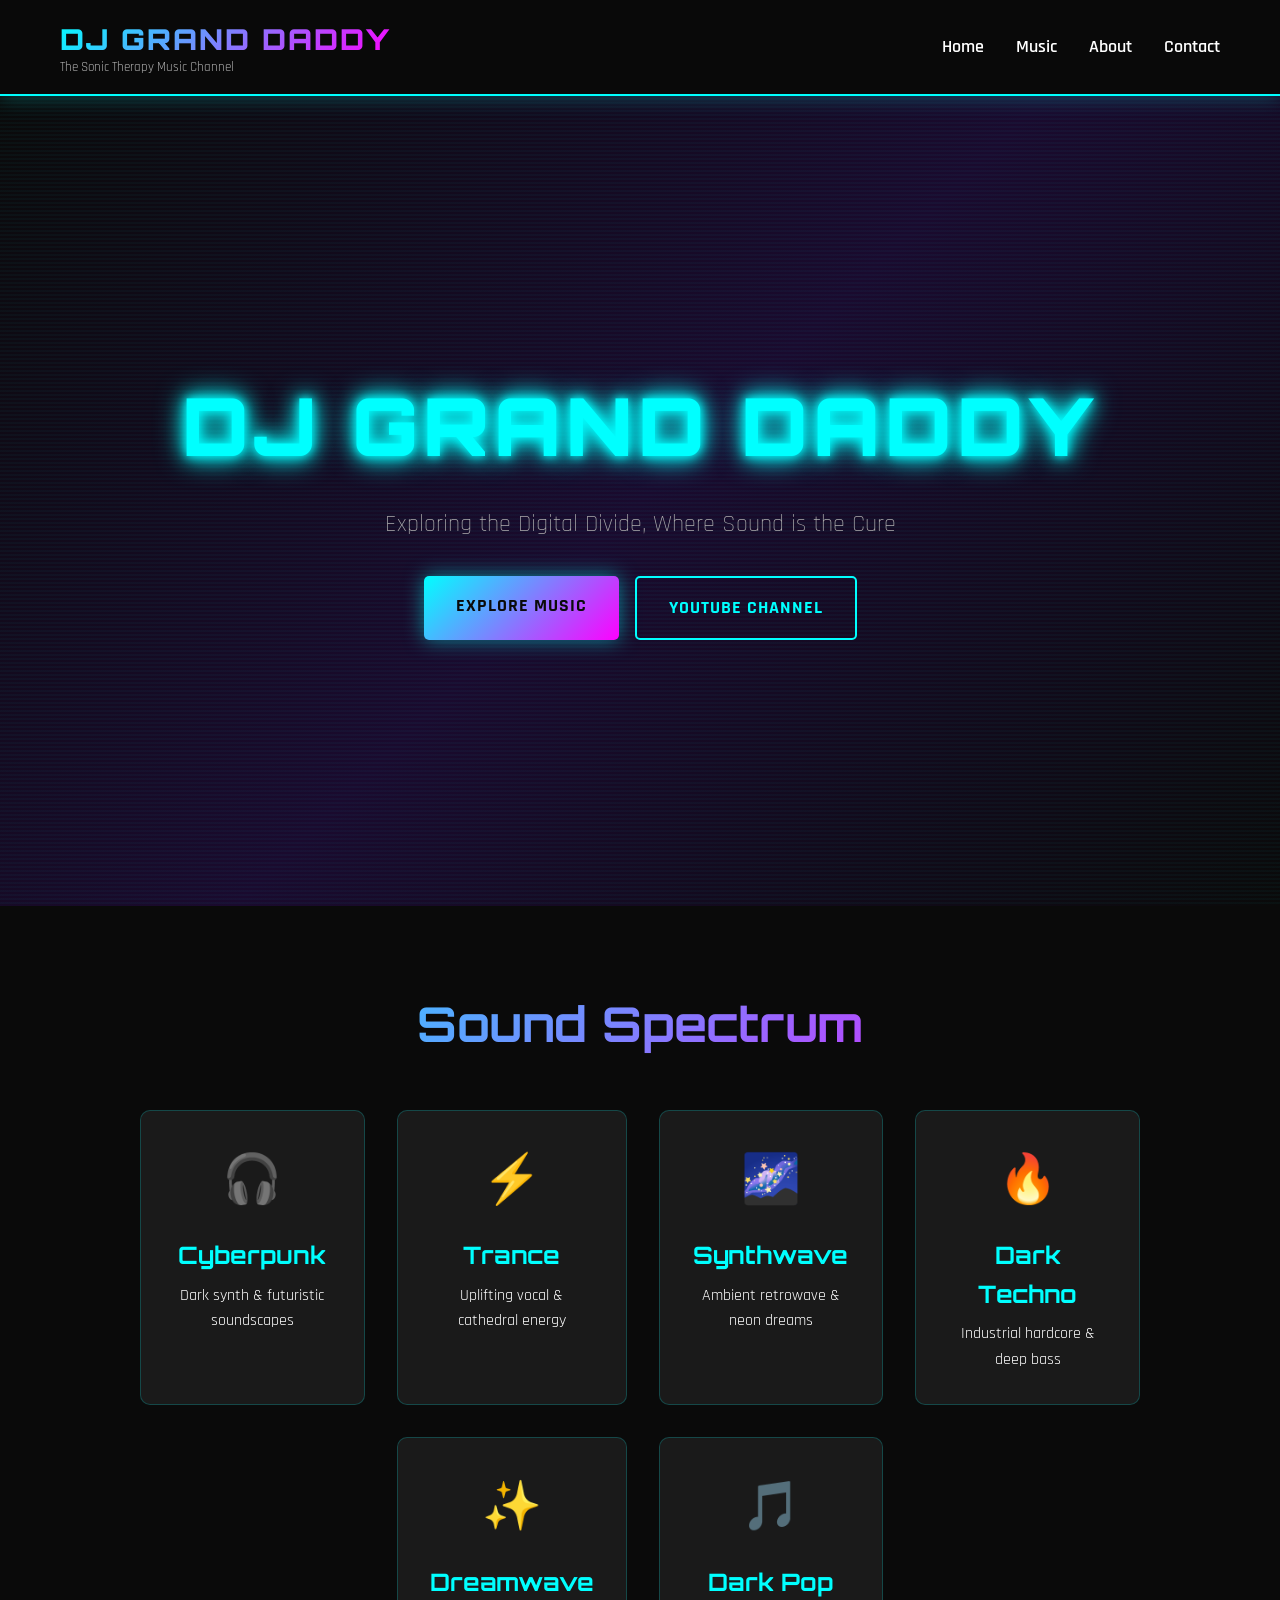
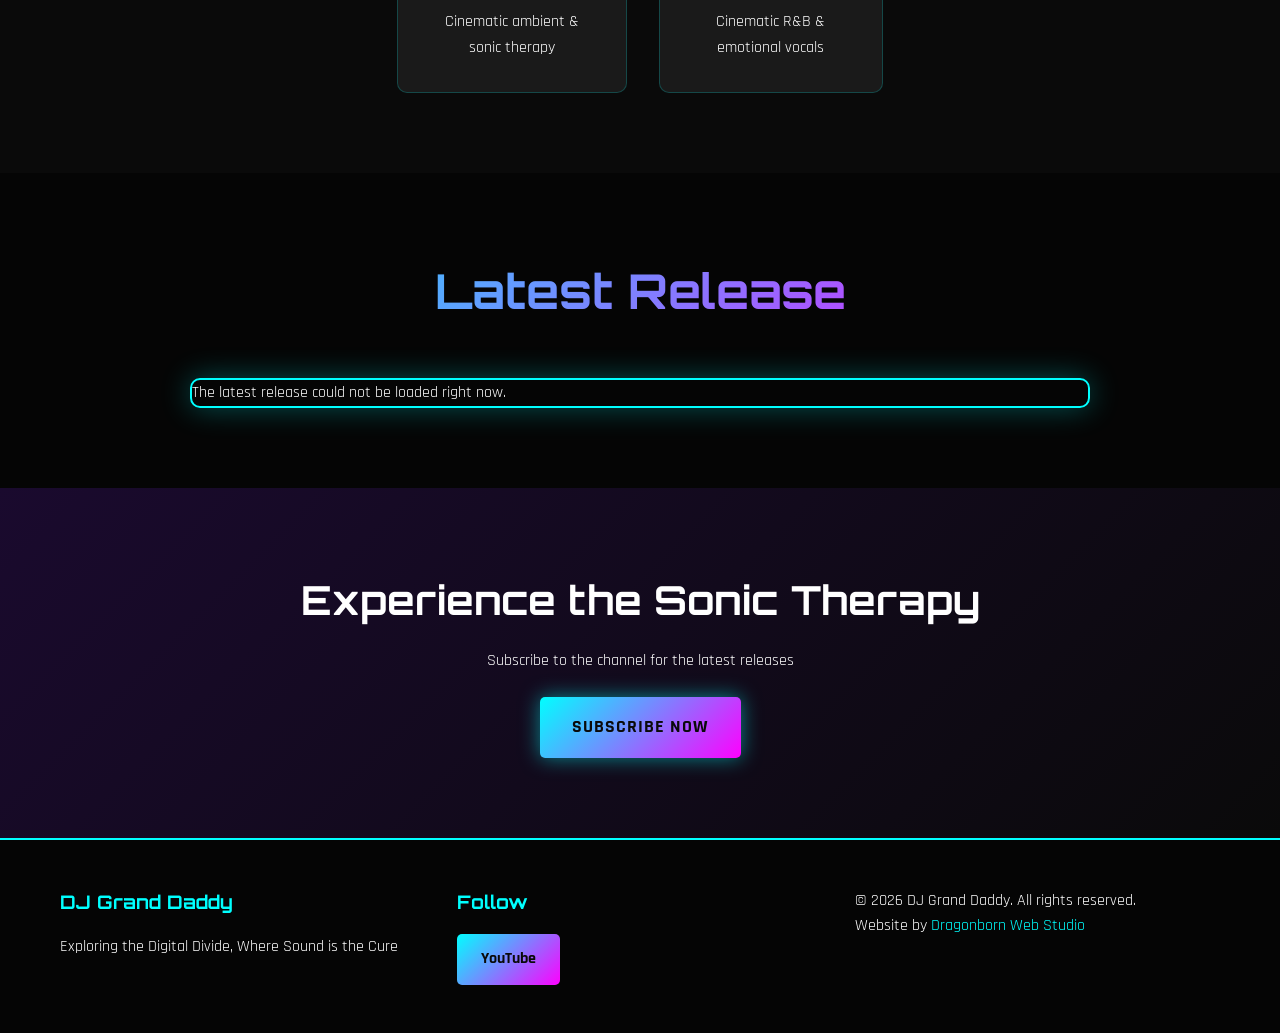
<file: index.html>
<!doctype html>
<html lang="en">
  <head>
    <meta charset="UTF-8" />
    <meta name="viewport" content="width=device-width, initial-scale=1.0" />

    <title>
      DJ Grand Daddy | Electronic Music, Trance, Synthwave & Dark Techno
    </title>

    <meta
      name="description"
      content="Official website of DJ Grand Daddy, electronic music producer behind The Sonic Therapy Music Channel. Explore trance, synthwave, dark techno, cyberpunk, dreamwave and cinematic electronic music."
    />

    <meta name="robots" content="index, follow" />

    <link rel="canonical" href="https://djgranddaddy.com/" />

    <!-- Open Graph -->
    <meta property="og:type" content="website" />

    <meta
      property="og:title"
      content="DJ Grand Daddy | The Sonic Therapy Music Channel"
    />

    <meta
      property="og:description"
      content="Explore electronic music from DJ Grand Daddy, including trance, synthwave, cyberpunk, dark techno, dreamwave and cinematic electronic music."
    />

    <meta property="og:url" content="https://djgranddaddy.com/" />

    <meta
      property="og:image"
      content="https://djgranddaddy.com/static/images/dj_granddaddy.jpg"
    />

    <meta property="og:site_name" content="DJ Grand Daddy" />

    <!-- Social sharing -->
    <meta name="twitter:card" content="summary_large_image" />

    <meta
      name="twitter:title"
      content="DJ Grand Daddy | The Sonic Therapy Music Channel"
    />

    <meta
      name="twitter:description"
      content="Electronic music, trance, synthwave, dark techno, cyberpunk and cinematic soundscapes."
    />

    <meta
      name="twitter:image"
      content="https://djgranddaddy.com/static/images/dj_granddaddy.jpg"
    />

    <!-- Main stylesheet -->
    <link rel="stylesheet" href="static/css/style.css" />

    <!-- Google Fonts -->
    <link rel="preconnect" href="https://fonts.googleapis.com" />
    <link rel="preconnect" href="https://fonts.gstatic.com" crossorigin />

    <link
      href="https://fonts.googleapis.com/css2?family=Orbitron:wght@400;700;900&family=Rajdhani:wght@300;400;600;700&display=swap"
      rel="stylesheet"
      media="print"
      onload="this.media = 'all'"
    />

    <noscript>
      <link
        href="https://fonts.googleapis.com/css2?family=Orbitron:wght@400;700;900&family=Rajdhani:wght@300;400;600;700&display=swap"
        rel="stylesheet"
      />
    </noscript>

    <!-- JavaScript -->
    <script src="static/js/videos.js" defer></script>
    <script src="static/js/script.js" defer></script>

    <!-- Structured data -->
    <script type="application/ld+json">
      {
        "@context": "https://schema.org",
        "@type": "Person",
        "name": "DJ Grand Daddy",
        "url": "https://djgranddaddy.com/",
        "image": "https://djgranddaddy.com/static/images/dj_granddaddy.jpg",
        "jobTitle": "Electronic Music Producer and DJ",
        "description": "DJ Grand Daddy is an electronic music producer and creator of The Sonic Therapy Music Channel, exploring trance, synthwave, cyberpunk, dark techno, dreamwave and cinematic electronic music.",
        "sameAs": ["https://www.youtube.com/@DJGrandDaddy-777"]
      }
    </script>
  </head>

  <body>
    <nav class="navbar">
      <div class="container">
        <div class="logo">
          <h1>DJ GRAND DADDY</h1>
          <p class="tagline">The Sonic Therapy Music Channel</p>
        </div>

        <ul class="nav-links">
          <li><a href="/">Home</a></li>
          <li><a href="music.html">Music</a></li>
          <li><a href="about.html">About</a></li>
          <li><a href="contact.html">Contact</a></li>
        </ul>
      </div>
    </nav>

    <main>
      <section class="hero">
        <div class="hero-content">
          <h1 class="glitch" data-text="DJ GRAND DADDY">DJ GRAND DADDY</h1>

          <p class="hero-tagline">
            Exploring the Digital Divide, Where Sound is the Cure
          </p>

          <div class="hero-buttons">
            <a href="music.html" class="btn btn-primary">Explore Music</a>

            <a
              href="https://www.youtube.com/@DJGrandDaddy-777"
              target="_blank"
              rel="noopener noreferrer"
              class="btn btn-secondary"
            >
              YouTube Channel
            </a>
          </div>
        </div>

        <div class="hero-overlay"></div>
      </section>

      <section class="genres">
        <div class="container">
          <h2 class="section-title">Sound Spectrum</h2>

          <div class="genre-grid">
            <div class="genre-card">
              <div class="genre-icon">🎧</div>
              <h3>Cyberpunk</h3>
              <p>Dark synth & futuristic soundscapes</p>
            </div>

            <div class="genre-card">
              <div class="genre-icon">⚡</div>
              <h3>Trance</h3>
              <p>Uplifting vocal & cathedral energy</p>
            </div>

            <div class="genre-card">
              <div class="genre-icon">🌌</div>
              <h3>Synthwave</h3>
              <p>Ambient retrowave & neon dreams</p>
            </div>

            <div class="genre-card">
              <div class="genre-icon">🔥</div>
              <h3>Dark Techno</h3>
              <p>Industrial hardcore & deep bass</p>
            </div>

            <div class="genre-card">
              <div class="genre-icon">✨</div>
              <h3>Dreamwave</h3>
              <p>Cinematic ambient & sonic therapy</p>
            </div>

            <div class="genre-card">
              <div class="genre-icon">🎵</div>
              <h3>Dark Pop</h3>
              <p>Cinematic R&B & emotional vocals</p>
            </div>
          </div>
        </div>
      </section>

      <section class="featured">
        <div class="container">
          <h2 class="section-title">Latest Release</h2>

          <div class="featured-video" data-latest-video></div>
        </div>
      </section>

      <section class="cta">
        <div class="container">
          <h2>Experience the Sonic Therapy</h2>

          <p>Subscribe to the channel for the latest releases</p>

          <a
            href="https://youtube.com/@DJGrandDaddy-777?sub_confirmation=1"
            target="_blank"
            rel="noopener noreferrer"
            class="btn btn-primary"
          >
            Subscribe Now
          </a>
        </div>
      </section>
    </main>

    <footer>
      <div class="container">
        <div class="footer-content">
          <div class="footer-section">
            <h3>DJ Grand Daddy</h3>

            <p>Exploring the Digital Divide, Where Sound is the Cure</p>
          </div>

          <div class="footer-section">
            <h3>Follow</h3>

            <div class="social-links">
              <a
                href="https://www.youtube.com/@DJGrandDaddy-777"
                target="_blank"
                rel="noopener noreferrer"
                class="social-btn"
              >
                YouTube
              </a>
            </div>
          </div>

          <div class="footer-section">
            <p>&copy; 2026 DJ Grand Daddy. All rights reserved.</p>

            <p class="site-credit">
              Website by
              <a
                href="https://webstudio.dragonborndelights.com/"
                target="_blank"
                rel="noopener noreferrer"
              >
                Dragonborn Web Studio
              </a>
            </p>
          </div>
        </div>
      </div>
    </footer>

    <!-- Cloudflare Web Analytics -->
    <script
      type="module"
      src="https://static.cloudflareinsights.com/beacon.min.js"
      data-cf-beacon='{"token": "3ddb1b828b954015b372e794941f0139"}'
    ></script>
    <!-- End Cloudflare Web Analytics -->
  </body>
</html>
</file>
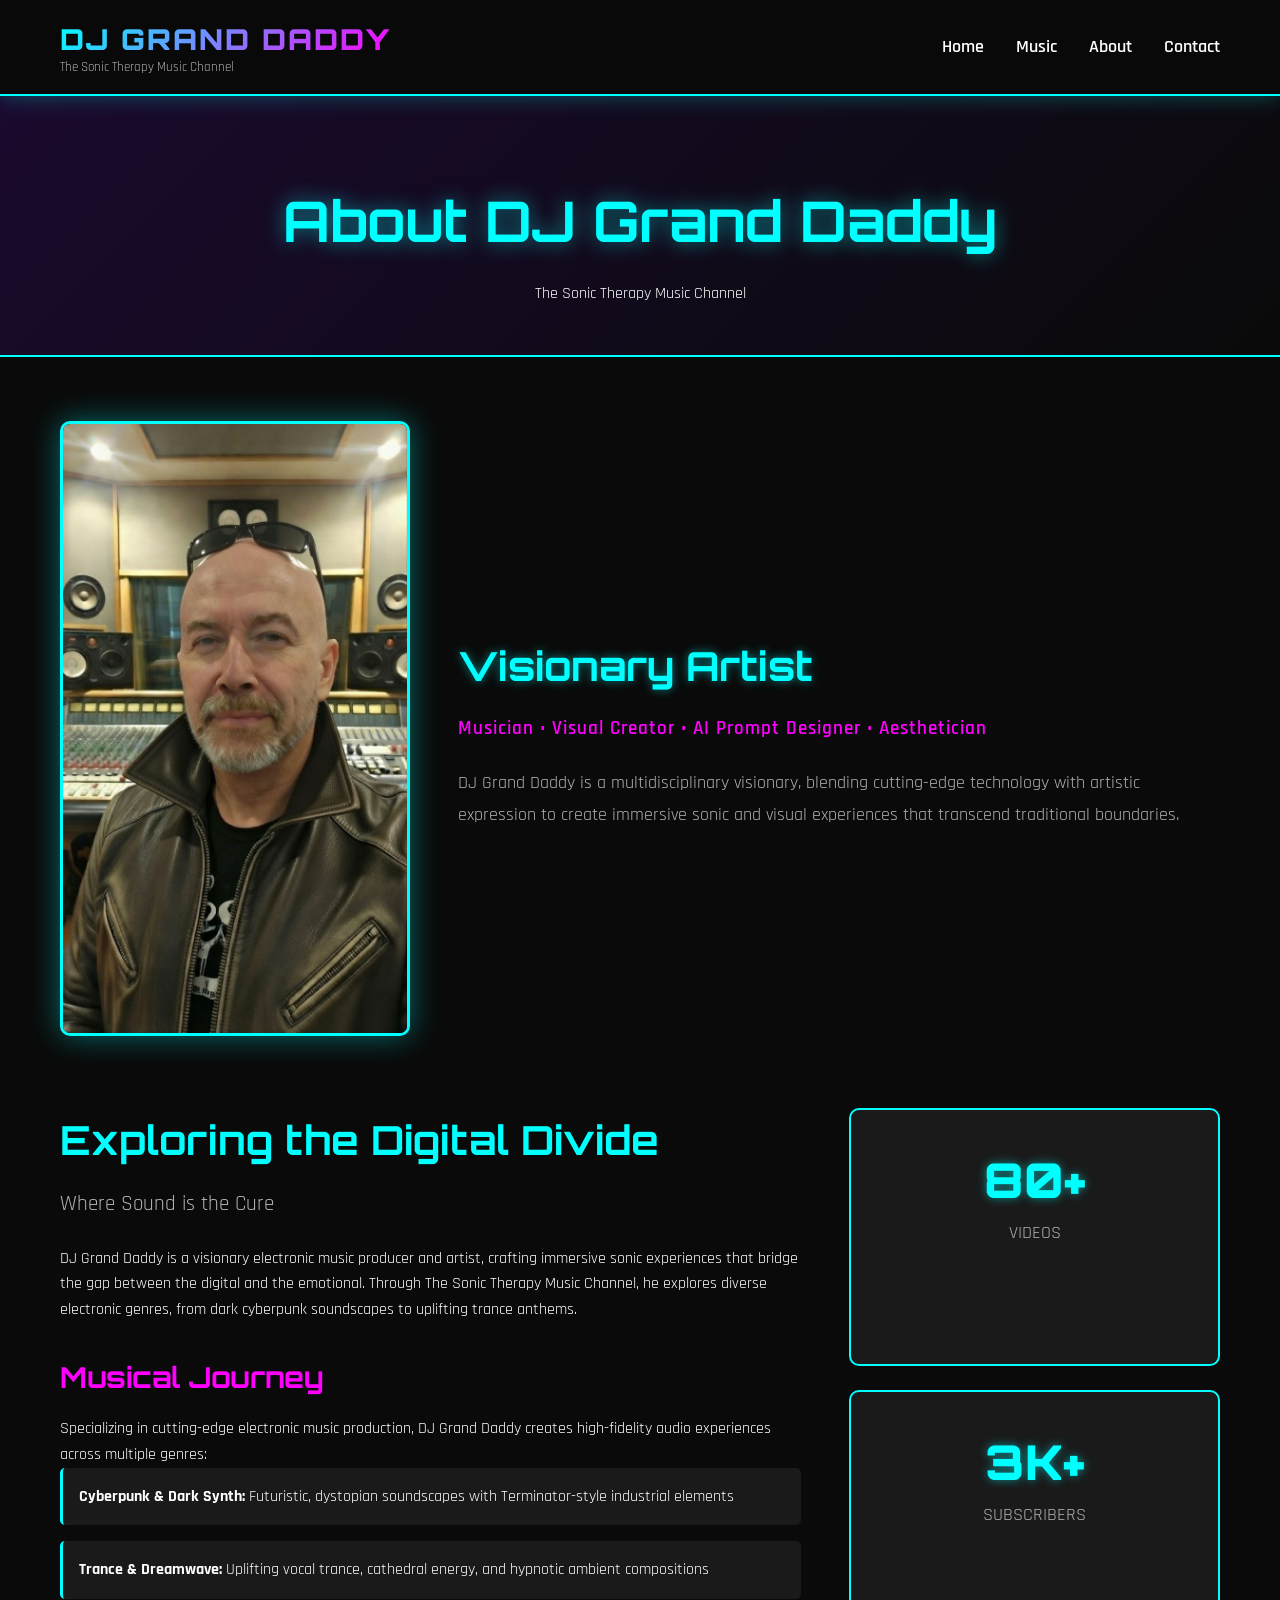
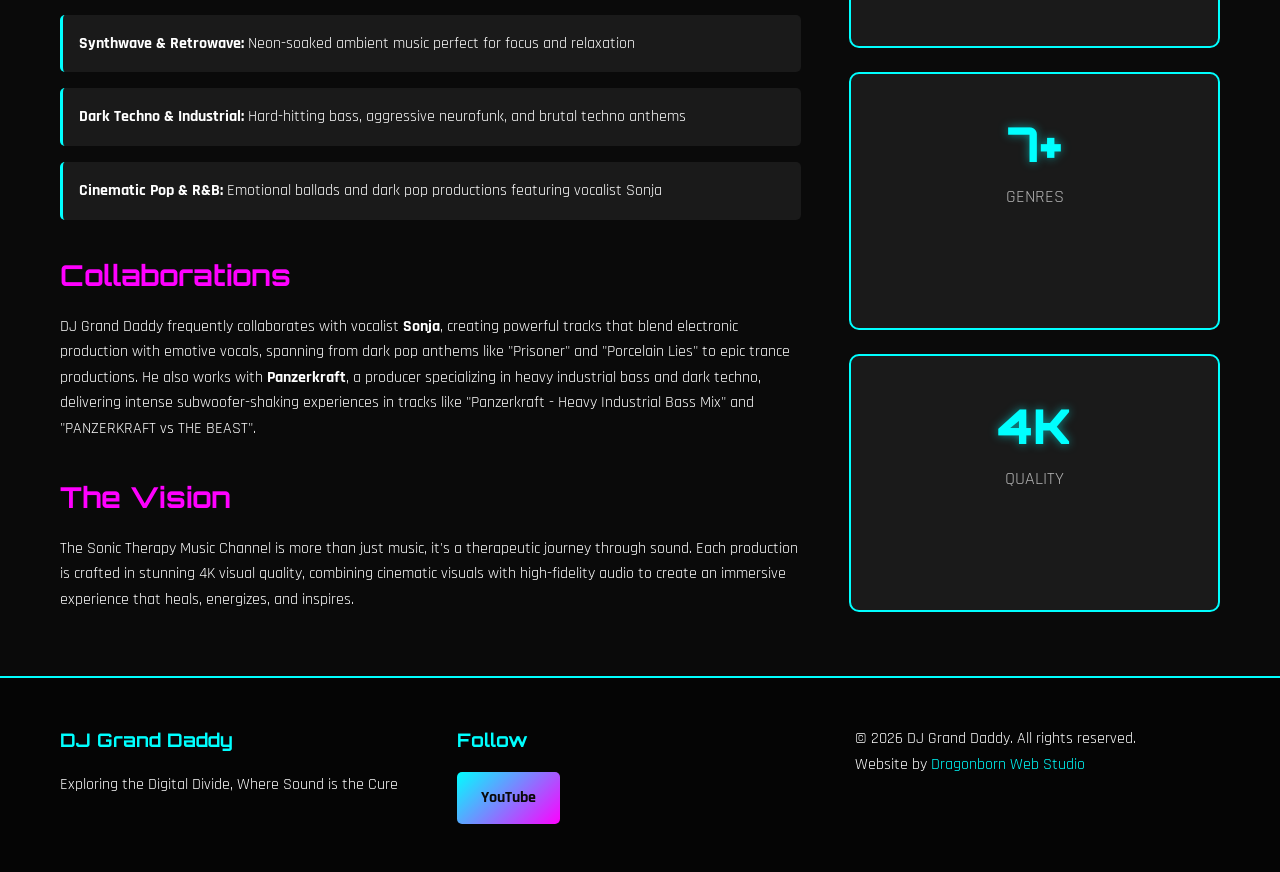
<file: about.html>
<!doctype html>
<html lang="en">
  <head>
    <meta charset="UTF-8" />
    <meta name="viewport" content="width=device-width, initial-scale=1.0" />

    <title>About DJ Grand Daddy | Electronic Music Producer</title>

    <meta
      name="description"
      content="Learn about DJ Grand Daddy, electronic music producer and creator of The Sonic Therapy Music Channel, blending technology, sound and cinematic visuals."
    />

    <meta name="robots" content="index, follow" />

    <link rel="canonical" href="https://djgranddaddy.com/about.html" />

    <!-- Open Graph -->
    <meta property="og:type" content="profile" />

    <meta
      property="og:title"
      content="About DJ Grand Daddy | Electronic Music Producer"
    />

    <meta
      property="og:description"
      content="Discover the story, music, collaborations and creative vision behind DJ Grand Daddy and The Sonic Therapy Music Channel."
    />

    <meta property="og:url" content="https://djgranddaddy.com/about.html" />

    <meta
      property="og:image"
      content="https://djgranddaddy.com/static/images/dj_granddaddy.jpg"
    />

    <meta property="og:site_name" content="DJ Grand Daddy" />

    <!-- Social sharing -->
    <meta name="twitter:card" content="summary_large_image" />

    <meta
      name="twitter:title"
      content="About DJ Grand Daddy | Electronic Music Producer"
    />

    <meta
      name="twitter:description"
      content="The creative vision behind DJ Grand Daddy, The Sonic Therapy Music Channel and a growing catalogue of electronic music."
    />

    <meta
      name="twitter:image"
      content="https://djgranddaddy.com/static/images/dj_granddaddy.jpg"
    />

    <!-- Main stylesheet -->
    <link rel="stylesheet" href="static/css/style.css" />

    <!-- Google Fonts -->
    <link rel="preconnect" href="https://fonts.googleapis.com" />
    <link rel="preconnect" href="https://fonts.gstatic.com" crossorigin />

    <link
      href="https://fonts.googleapis.com/css2?family=Orbitron:wght@400;700;900&family=Rajdhani:wght@300;400;600;700&display=swap"
      rel="stylesheet"
      media="print"
      onload="this.media = 'all'"
    />

    <noscript>
      <link
        href="https://fonts.googleapis.com/css2?family=Orbitron:wght@400;700;900&family=Rajdhani:wght@300;400;600;700&display=swap"
        rel="stylesheet"
      />
    </noscript>

    <!-- JavaScript -->
    <script src="static/js/script.js" defer></script>

    <!-- Structured data -->
    <script type="application/ld+json">
      {
        "@context": "https://schema.org",
        "@type": "ProfilePage",
        "name": "About DJ Grand Daddy",
        "url": "https://djgranddaddy.com/about.html",
        "mainEntity": {
          "@type": "Person",
          "name": "DJ Grand Daddy",
          "url": "https://djgranddaddy.com/",
          "image": "https://djgranddaddy.com/static/images/dj_granddaddy.jpg",
          "jobTitle": "Electronic Music Producer and DJ",
          "description": "DJ Grand Daddy is an electronic music producer and multidisciplinary creator behind The Sonic Therapy Music Channel.",
          "sameAs": ["https://www.youtube.com/@DJGrandDaddy-777"]
        }
      }
    </script>
  </head>

  <body>
    <nav class="navbar">
      <div class="container">
        <div class="logo">
          <h1>DJ GRAND DADDY</h1>
          <p class="tagline">The Sonic Therapy Music Channel</p>
        </div>

        <ul class="nav-links">
          <li><a href="/">Home</a></li>
          <li><a href="music.html">Music</a></li>
          <li><a href="about.html">About</a></li>
          <li><a href="contact.html">Contact</a></li>
        </ul>
      </div>
    </nav>

    <main>
      <section class="page-header">
        <div class="container">
          <h1>About DJ Grand Daddy</h1>
          <p>The Sonic Therapy Music Channel</p>
        </div>
      </section>

      <section class="about-content">
        <div class="container">
          <div class="artist-profile">
            <div class="profile-image">
              <img src="static/images/dj_granddaddy.jpg" alt="DJ Grand Daddy" />
            </div>

            <div class="profile-description">
              <h2>Visionary Artist</h2>

              <p class="roles">
                Musician • Visual Creator • AI Prompt Designer • Aesthetician
              </p>

              <p class="bio-intro">
                DJ Grand Daddy is a multidisciplinary visionary, blending
                cutting-edge technology with artistic expression to create
                immersive sonic and visual experiences that transcend
                traditional boundaries.
              </p>
            </div>
          </div>

          <div class="about-grid">
            <div class="about-text">
              <h2>Exploring the Digital Divide</h2>

              <p class="lead">Where Sound is the Cure</p>

              <p>
                DJ Grand Daddy is a visionary electronic music producer and
                artist, crafting immersive sonic experiences that bridge the gap
                between the digital and the emotional. Through The Sonic Therapy
                Music Channel, he explores diverse electronic genres, from dark
                cyberpunk soundscapes to uplifting trance anthems.
              </p>

              <h3>Musical Journey</h3>

              <p>
                Specializing in cutting-edge electronic music production, DJ
                Grand Daddy creates high-fidelity audio experiences across
                multiple genres:
              </p>

              <ul class="genre-list">
                <li>
                  <strong>Cyberpunk & Dark Synth:</strong>
                  Futuristic, dystopian soundscapes with Terminator-style
                  industrial elements
                </li>

                <li>
                  <strong>Trance & Dreamwave:</strong>
                  Uplifting vocal trance, cathedral energy, and hypnotic ambient
                  compositions
                </li>

                <li>
                  <strong>Synthwave & Retrowave:</strong>
                  Neon-soaked ambient music perfect for focus and relaxation
                </li>

                <li>
                  <strong>Dark Techno & Industrial:</strong>
                  Hard-hitting bass, aggressive neurofunk, and brutal techno
                  anthems
                </li>

                <li>
                  <strong>Cinematic Pop & R&B:</strong>
                  Emotional ballads and dark pop productions featuring vocalist
                  Sonja
                </li>
              </ul>

              <h3>Collaborations</h3>

              <p>
                DJ Grand Daddy frequently collaborates with vocalist
                <strong>Sonja</strong>, creating powerful tracks that blend
                electronic production with emotive vocals, spanning from dark
                pop anthems like "Prisoner" and "Porcelain Lies" to epic trance
                productions. He also works with <strong>Panzerkraft</strong>, a
                producer specializing in heavy industrial bass and dark techno,
                delivering intense subwoofer-shaking experiences in tracks like
                "Panzerkraft - Heavy Industrial Bass Mix" and "PANZERKRAFT vs
                THE BEAST".
              </p>

              <h3>The Vision</h3>

              <p>
                The Sonic Therapy Music Channel is more than just music, it's a
                therapeutic journey through sound. Each production is crafted in
                stunning 4K visual quality, combining cinematic visuals with
                high-fidelity audio to create an immersive experience that
                heals, energizes, and inspires.
              </p>
            </div>

            <div class="about-stats">
              <div class="stat-card">
                <div class="stat-number" id="youtube-video-count">...</div>
                <div class="stat-label">Videos</div>
              </div>

              <div class="stat-card">
                <div class="stat-number" id="youtube-subscriber-count">...</div>
                <div class="stat-label">Subscribers</div>
              </div>

              <div class="stat-card">
                <div class="stat-number">7+</div>
                <div class="stat-label">Genres</div>
              </div>

              <div class="stat-card">
                <div class="stat-number">4K</div>
                <div class="stat-label">Quality</div>
              </div>
            </div>
          </div>
        </div>
      </section>
    </main>

    <footer>
      <div class="container">
        <div class="footer-content">
          <div class="footer-section">
            <h3>DJ Grand Daddy</h3>

            <p>Exploring the Digital Divide, Where Sound is the Cure</p>
          </div>

          <div class="footer-section">
            <h3>Follow</h3>

            <div class="social-links">
              <a
                href="https://www.youtube.com/@DJGrandDaddy-777"
                target="_blank"
                rel="noopener noreferrer"
                class="social-btn"
              >
                YouTube
              </a>
            </div>
          </div>

          <div class="footer-section">
            <p>&copy; 2026 DJ Grand Daddy. All rights reserved.</p>

            <p class="site-credit">
              Website by
              <a
                href="https://webstudio.dragonborndelights.com/"
                target="_blank"
                rel="noopener noreferrer"
              >
                Dragonborn Web Studio
              </a>
            </p>
          </div>
        </div>
      </div>
    </footer>

    <!-- Cloudflare Web Analytics -->
    <script
      type="module"
      src="https://static.cloudflareinsights.com/beacon.min.js"
      data-cf-beacon='{"token": "3ddb1b828b954015b372e794941f0139"}'
    ></script>
    <!-- End Cloudflare Web Analytics -->
  </body>
</html>
</file>
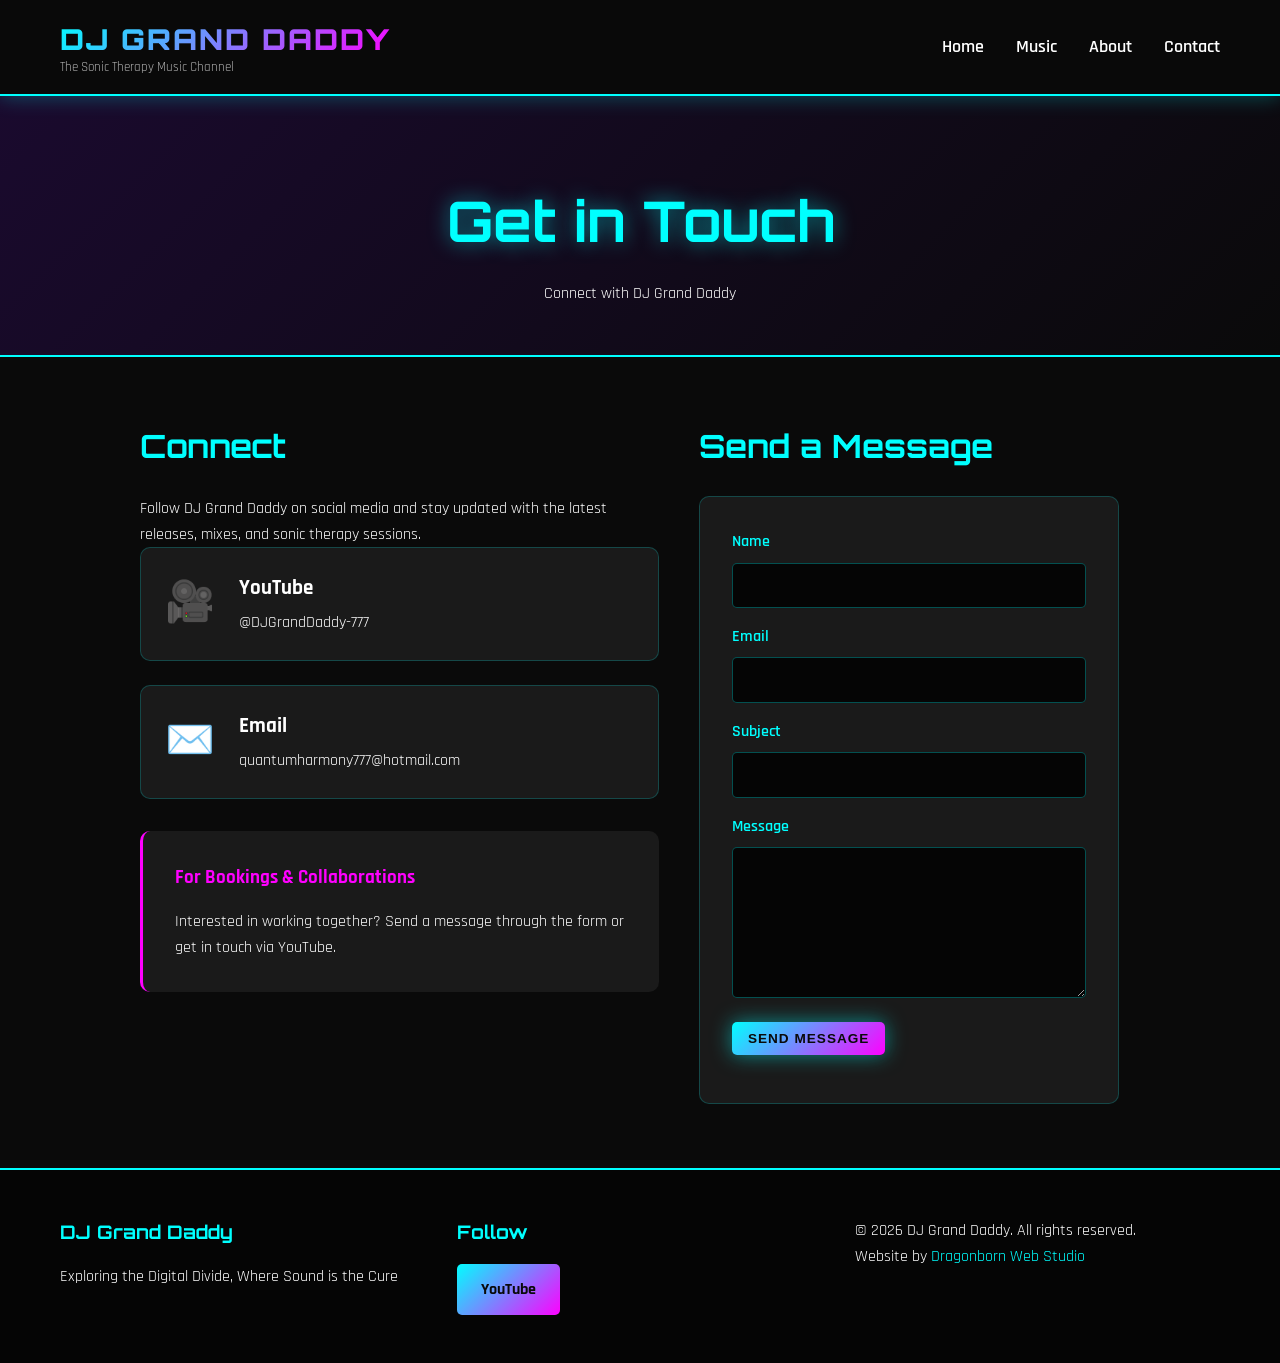
<file: contact.html>
<!doctype html>
<html lang="en">
  <head>
    <meta charset="UTF-8" />
    <meta name="viewport" content="width=device-width, initial-scale=1.0" />

    <title>Contact DJ Grand Daddy | Bookings & Collaborations</title>

    <meta
      name="description"
      content="Contact DJ Grand Daddy for bookings, collaborations and enquiries. Connect through the official website, email or YouTube channel."
    />

    <meta name="robots" content="index, follow" />

    <link rel="canonical" href="https://djgranddaddy.com/contact.html" />

    <!-- Open Graph -->
    <meta property="og:type" content="website" />

    <meta
      property="og:title"
      content="Contact DJ Grand Daddy | Bookings & Collaborations"
    />

    <meta
      property="og:description"
      content="Get in touch with DJ Grand Daddy for bookings, collaborations and music-related enquiries."
    />

    <meta property="og:url" content="https://djgranddaddy.com/contact.html" />

    <meta
      property="og:image"
      content="https://djgranddaddy.com/static/images/dj_granddaddy.jpg"
    />

    <meta property="og:site_name" content="DJ Grand Daddy" />

    <!-- Social sharing -->
    <meta name="twitter:card" content="summary_large_image" />

    <meta
      name="twitter:title"
      content="Contact DJ Grand Daddy | Bookings & Collaborations"
    />

    <meta
      name="twitter:description"
      content="Contact DJ Grand Daddy for bookings, collaborations and enquiries."
    />

    <meta
      name="twitter:image"
      content="https://djgranddaddy.com/static/images/dj_granddaddy.jpg"
    />

    <!-- Main stylesheet -->
    <link rel="stylesheet" href="static/css/style.css" />

    <!-- Google Fonts -->
    <link rel="preconnect" href="https://fonts.googleapis.com" />
    <link rel="preconnect" href="https://fonts.gstatic.com" crossorigin />

    <link
      href="https://fonts.googleapis.com/css2?family=Orbitron:wght@400;700;900&family=Rajdhani:wght@300;400;600;700&display=swap"
      rel="stylesheet"
      media="print"
      onload="this.media = 'all'"
    />

    <noscript>
      <link
        href="https://fonts.googleapis.com/css2?family=Orbitron:wght@400;700;900&family=Rajdhani:wght@300;400;600;700&display=swap"
        rel="stylesheet"
      />
    </noscript>

    <!-- Main JavaScript -->
    <script src="static/js/script.js" defer></script>

    <!-- Cloudflare Turnstile -->
    <script
      src="https://challenges.cloudflare.com/turnstile/v0/api.js"
      async
      defer
    ></script>

    <!-- Structured data -->
    <script type="application/ld+json">
      {
        "@context": "https://schema.org",
        "@type": "ContactPage",
        "name": "Contact DJ Grand Daddy",
        "url": "https://djgranddaddy.com/contact.html",
        "description": "Contact DJ Grand Daddy for bookings, collaborations and enquiries.",
        "about": {
          "@type": "Person",
          "name": "DJ Grand Daddy",
          "url": "https://djgranddaddy.com/",
          "sameAs": ["https://www.youtube.com/@DJGrandDaddy-777"]
        }
      }
    </script>
  </head>

  <body>
    <nav class="navbar">
      <div class="container">
        <div class="logo">
          <h1>DJ GRAND DADDY</h1>
          <p class="tagline">The Sonic Therapy Music Channel</p>
        </div>

        <ul class="nav-links">
          <li><a href="/">Home</a></li>
          <li><a href="music.html">Music</a></li>
          <li><a href="about.html">About</a></li>
          <li><a href="contact.html">Contact</a></li>
        </ul>
      </div>
    </nav>

    <main>
      <section class="page-header">
        <div class="container">
          <h1>Get in Touch</h1>
          <p>Connect with DJ Grand Daddy</p>
        </div>
      </section>

      <section class="contact-content">
        <div class="container">
          <div class="contact-grid">
            <div class="contact-info">
              <h2>Connect</h2>

              <p>
                Follow DJ Grand Daddy on social media and stay updated with the
                latest releases, mixes, and sonic therapy sessions.
              </p>

              <div class="contact-links">
                <a
                  href="https://www.youtube.com/@DJGrandDaddy-777"
                  target="_blank"
                  rel="noopener noreferrer"
                  class="contact-link"
                >
                  <div class="contact-icon">🎥</div>

                  <div class="contact-details">
                    <h3>YouTube</h3>
                    <p>@DJGrandDaddy-777</p>
                  </div>
                </a>

                <a
                  href="mailto:quantumharmony777@hotmail.com"
                  class="contact-link"
                >
                  <div class="contact-icon">✉️</div>

                  <div class="contact-details">
                    <h3>Email</h3>
                    <p>quantumharmony777@hotmail.com</p>
                  </div>
                </a>
              </div>

              <div class="contact-cta">
                <h3>For Bookings & Collaborations</h3>

                <p>
                  Interested in working together? Send a message through the
                  form or get in touch via YouTube.
                </p>
              </div>
            </div>

            <div class="contact-form-section">
              <h2>Send a Message</h2>

              <form class="contact-form" id="contact-form">
                <div class="form-group">
                  <label for="name">Name</label>
                  <input
                    type="text"
                    id="name"
                    name="name"
                    maxlength="100"
                    required
                  />
                </div>

                <div class="form-group">
                  <label for="email">Email</label>
                  <input
                    type="email"
                    id="email"
                    name="email"
                    maxlength="200"
                    required
                  />
                </div>

                <div class="form-group">
                  <label for="subject">Subject</label>
                  <input
                    type="text"
                    id="subject"
                    name="subject"
                    maxlength="150"
                    required
                  />
                </div>

                <div class="form-group">
                  <label for="message">Message</label>
                  <textarea
                    id="message"
                    name="message"
                    rows="6"
                    maxlength="5000"
                    required
                  ></textarea>
                </div>

                <!-- Honeypot field -->
                <div
                  class="form-group"
                  style="position: absolute; left: -9999px"
                  aria-hidden="true"
                >
                  <label for="website">Website</label>

                  <input
                    type="text"
                    id="website"
                    name="website"
                    tabindex="-1"
                    autocomplete="off"
                  />
                </div>

                <!-- Cloudflare Turnstile -->
                <div
                  class="cf-turnstile"
                  data-sitekey="0x4AAAAAAEsC9Ds8w-xxUMXJ"
                ></div>

                <button
                  type="submit"
                  class="btn btn-primary"
                  id="contact-submit"
                >
                  Send Message
                </button>

                <p class="form-note" id="contact-status" aria-live="polite"></p>
              </form>
            </div>
          </div>
        </div>
      </section>
    </main>

    <footer>
      <div class="container">
        <div class="footer-content">
          <div class="footer-section">
            <h3>DJ Grand Daddy</h3>

            <p>Exploring the Digital Divide, Where Sound is the Cure</p>
          </div>

          <div class="footer-section">
            <h3>Follow</h3>

            <div class="social-links">
              <a
                href="https://www.youtube.com/@DJGrandDaddy-777"
                target="_blank"
                rel="noopener noreferrer"
                class="social-btn"
              >
                YouTube
              </a>
            </div>
          </div>

          <div class="footer-section">
            <p>&copy; 2026 DJ Grand Daddy. All rights reserved.</p>

            <p class="site-credit">
              Website by
              <a
                href="https://webstudio.dragonborndelights.com/"
                target="_blank"
                rel="noopener noreferrer"
              >
                Dragonborn Web Studio
              </a>
            </p>
          </div>
        </div>
      </div>
    </footer>

    <!-- Cloudflare Web Analytics -->
    <script
      type="module"
      src="https://static.cloudflareinsights.com/beacon.min.js"
      data-cf-beacon='{"token": "3ddb1b828b954015b372e794941f0139"}'
    ></script>
    <!-- End Cloudflare Web Analytics -->
  </body>
</html>
</file>
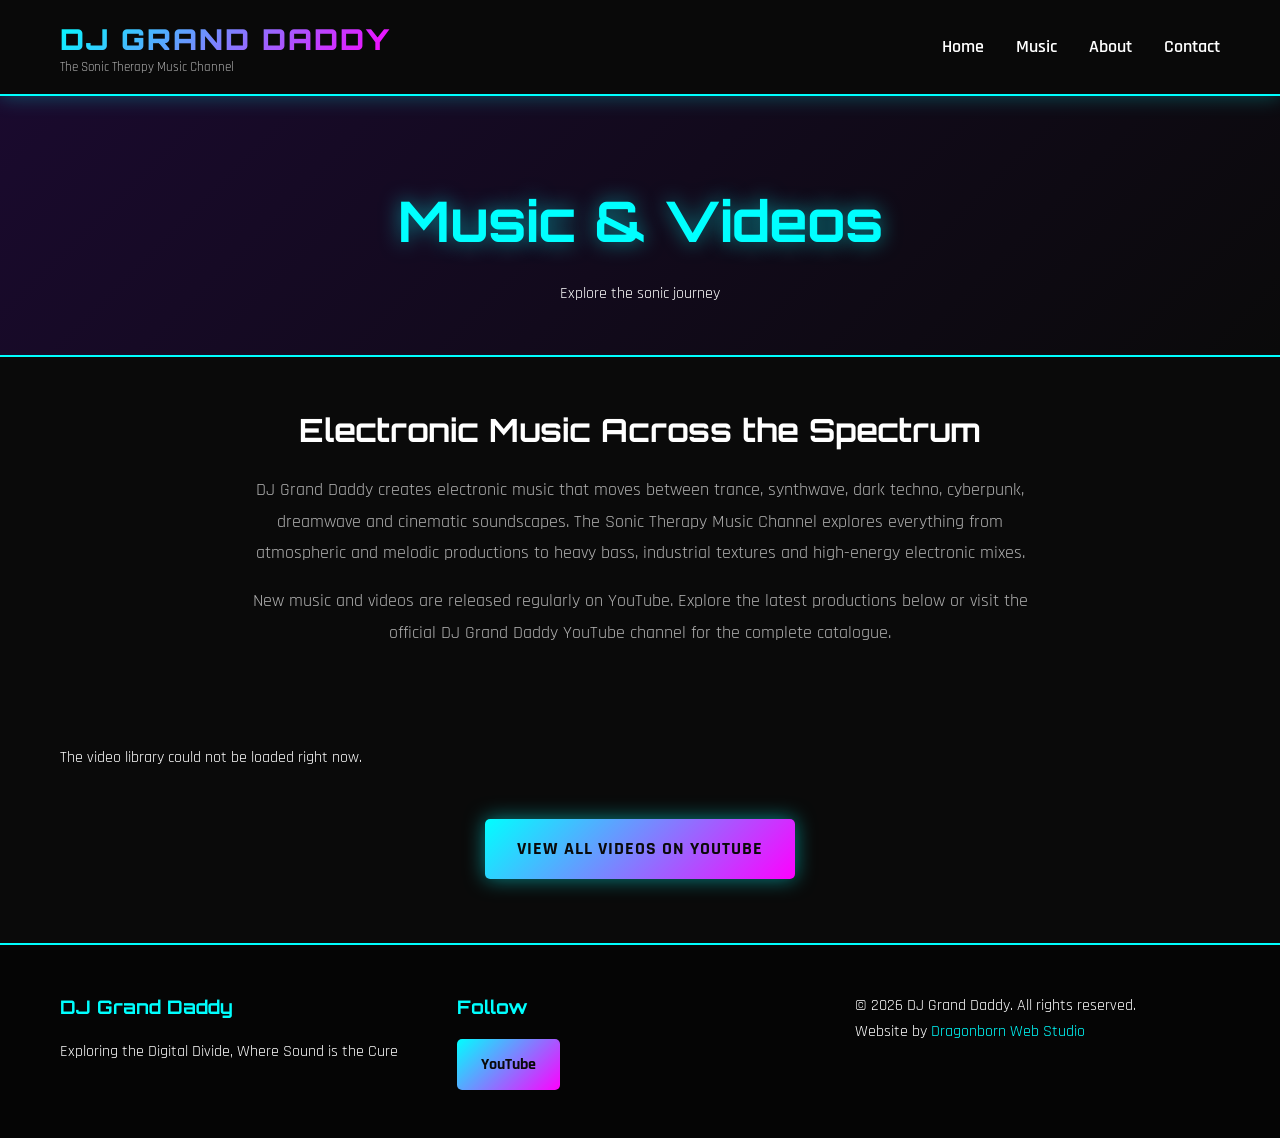
<file: music.html>
<!doctype html>
<html lang="en">
  <head>
    <meta charset="UTF-8" />
    <meta name="viewport" content="width=device-width, initial-scale=1.0" />

    <title>DJ Grand Daddy Music | Trance, Synthwave & Dark Techno</title>

    <meta
      name="description"
      content="Explore music and videos from DJ Grand Daddy, featuring trance, synthwave, dark techno, cyberpunk, dreamwave and cinematic electronic soundscapes."
    />

    <meta name="robots" content="index, follow" />

    <link rel="canonical" href="https://djgranddaddy.com/music.html" />

    <!-- Open Graph -->
    <meta property="og:type" content="website" />

    <meta
      property="og:title"
      content="DJ Grand Daddy Music | The Sonic Therapy Music Channel"
    />

    <meta
      property="og:description"
      content="Explore electronic music and videos from DJ Grand Daddy, including trance, synthwave, dark techno, cyberpunk and dreamwave."
    />

    <meta property="og:url" content="https://djgranddaddy.com/music.html" />

    <meta
      property="og:image"
      content="https://djgranddaddy.com/static/images/dj_granddaddy.jpg"
    />

    <meta property="og:site_name" content="DJ Grand Daddy" />

    <!-- Social sharing -->
    <meta name="twitter:card" content="summary_large_image" />

    <meta
      name="twitter:title"
      content="DJ Grand Daddy Music | The Sonic Therapy Music Channel"
    />

    <meta
      name="twitter:description"
      content="Trance, synthwave, dark techno, cyberpunk, dreamwave and cinematic electronic music from DJ Grand Daddy."
    />

    <meta
      name="twitter:image"
      content="https://djgranddaddy.com/static/images/dj_granddaddy.jpg"
    />

    <!-- Main stylesheet -->
    <link rel="stylesheet" href="static/css/style.css" />

    <!-- Google Fonts -->
    <link rel="preconnect" href="https://fonts.googleapis.com" />
    <link rel="preconnect" href="https://fonts.gstatic.com" crossorigin />

    <link
      href="https://fonts.googleapis.com/css2?family=Orbitron:wght@400;700;900&family=Rajdhani:wght@300;400;600;700&display=swap"
      rel="stylesheet"
      media="print"
      onload="this.media = 'all'"
    />

    <noscript>
      <link
        href="https://fonts.googleapis.com/css2?family=Orbitron:wght@400;700;900&family=Rajdhani:wght@300;400;600;700&display=swap"
        rel="stylesheet"
      />
    </noscript>

    <!-- JavaScript -->
    <script src="static/js/videos.js" defer></script>
    <script src="static/js/script.js" defer></script>

    <!-- Structured data -->
    <script type="application/ld+json">
      {
        "@context": "https://schema.org",
        "@type": "CollectionPage",
        "name": "DJ Grand Daddy Music & Videos",
        "url": "https://djgranddaddy.com/music.html",
        "description": "Electronic music and videos from DJ Grand Daddy, including trance, synthwave, dark techno, cyberpunk, dreamwave and cinematic electronic music.",
        "isPartOf": {
          "@type": "WebSite",
          "name": "DJ Grand Daddy",
          "url": "https://djgranddaddy.com/"
        },
        "about": {
          "@type": "Person",
          "name": "DJ Grand Daddy",
          "url": "https://djgranddaddy.com/",
          "sameAs": ["https://www.youtube.com/@DJGrandDaddy-777"]
        }
      }
    </script>
  </head>

  <body>
    <nav class="navbar">
      <div class="container">
        <div class="logo">
          <h1>DJ GRAND DADDY</h1>
          <p class="tagline">The Sonic Therapy Music Channel</p>
        </div>

        <ul class="nav-links">
          <li><a href="/">Home</a></li>
          <li><a href="music.html">Music</a></li>
          <li><a href="about.html">About</a></li>
          <li><a href="contact.html">Contact</a></li>
        </ul>
      </div>
    </nav>

    <main>
      <section class="page-header">
        <div class="container">
          <h1>Music & Videos</h1>
          <p>Explore the sonic journey</p>
        </div>
      </section>

      <section class="music-intro">
        <div class="container">
          <h2>Electronic Music Across the Spectrum</h2>

          <p>
            DJ Grand Daddy creates electronic music that moves between trance,
            synthwave, dark techno, cyberpunk, dreamwave and cinematic
            soundscapes. The Sonic Therapy Music Channel explores everything
            from atmospheric and melodic productions to heavy bass, industrial
            textures and high-energy electronic mixes.
          </p>

          <p>
            New music and videos are released regularly on YouTube. Explore the
            latest productions below or visit the official DJ Grand Daddy
            YouTube channel for the complete catalogue.
          </p>
        </div>
      </section>

      <section class="video-gallery">
        <div class="container">
          <div class="video-grid" data-video-grid></div>

          <div class="view-more">
            <a
              href="https://www.youtube.com/@DJGrandDaddy-777/videos"
              target="_blank"
              rel="noopener noreferrer"
              class="btn btn-primary"
            >
              View All Videos on YouTube
            </a>
          </div>
        </div>
      </section>
    </main>

    <footer>
      <div class="container">
        <div class="footer-content">
          <div class="footer-section">
            <h3>DJ Grand Daddy</h3>
            <p>Exploring the Digital Divide, Where Sound is the Cure</p>
          </div>

          <div class="footer-section">
            <h3>Follow</h3>

            <div class="social-links">
              <a
                href="https://www.youtube.com/@DJGrandDaddy-777"
                target="_blank"
                rel="noopener noreferrer"
                class="social-btn"
              >
                YouTube
              </a>
            </div>
          </div>

          <div class="footer-section">
            <p>&copy; 2026 DJ Grand Daddy. All rights reserved.</p>

            <p class="site-credit">
              Website by
              <a
                href="https://webstudio.dragonborndelights.com/"
                target="_blank"
                rel="noopener noreferrer"
              >
                Dragonborn Web Studio
              </a>
            </p>
          </div>
        </div>
      </div>
    </footer>

    <!-- Cloudflare Web Analytics -->
    <script
      type="module"
      src="https://static.cloudflareinsights.com/beacon.min.js"
      data-cf-beacon='{"token": "3ddb1b828b954015b372e794941f0139"}'
    ></script>
    <!-- End Cloudflare Web Analytics -->
  </body>
</html>
</file>
<file: static/css/style.css>
/* DJ Grand Daddy Website - Cyberpunk/Dark Theme */

:root {
  --primary-color: #00ffff;
  --secondary-color: #ff00ff;
  --accent-color: #ffff00;
  --dark-bg: #0a0a0a;
  --darker-bg: #050505;
  --card-bg: #1a1a1a;
  --text-primary: #ffffff;
  --text-secondary: #b0b0b0;
  --gradient-1: linear-gradient(135deg, #667eea 0%, #764ba2 100%);
  --gradient-2: linear-gradient(135deg, #f093fb 0%, #f5576c 100%);
  --gradient-cyber: linear-gradient(135deg, #00ffff 0%, #ff00ff 100%);
}

* {
  margin: 0;
  padding: 0;
  box-sizing: border-box;
}

body {
  font-family: "Rajdhani", sans-serif;
  background-color: var(--dark-bg);
  color: var(--text-primary);
  line-height: 1.6;
  overflow-x: hidden;
}

.container {
  max-width: 1200px;
  margin: 0 auto;
  padding: 0 20px;
}

/* Navbar */

.navbar {
  background: rgba(10, 10, 10, 0.95);
  backdrop-filter: blur(10px);
  padding: 1rem 0;
  position: sticky;
  top: 0;
  z-index: 1000;
  border-bottom: 2px solid var(--primary-color);
  box-shadow: 0 0 20px rgba(0, 255, 255, 0.3);
}

.navbar .container {
  display: flex;
  justify-content: space-between;
  align-items: center;
}

.logo h1 {
  font-family: "Orbitron", sans-serif;
  font-size: 1.8rem;
  font-weight: 900;
  background: var(--gradient-cyber);
  -webkit-background-clip: text;
  -webkit-text-fill-color: transparent;
  background-clip: text;
  letter-spacing: 2px;
}

.tagline {
  font-size: 0.8rem;
  color: var(--text-secondary);
  margin-top: -5px;
}

.nav-links {
  display: flex;
  list-style: none;
  gap: 2rem;
}

.nav-links a {
  color: var(--text-primary);
  text-decoration: none;
  font-weight: 600;
  font-size: 1.1rem;
  transition: all 0.3s ease;
  position: relative;
}

.nav-links a::after {
  content: "";
  position: absolute;
  bottom: -5px;
  left: 0;
  width: 0;
  height: 2px;
  background: var(--primary-color);
  transition: width 0.3s ease;
}

.nav-links a:hover::after {
  width: 100%;
}

.nav-links a:hover {
  color: var(--primary-color);
  text-shadow: 0 0 10px var(--primary-color);
}

/* Hero Section */

.hero {
  position: relative;
  height: 90vh;
  display: flex;
  align-items: center;
  justify-content: center;
  background: linear-gradient(135deg, #0a0a0a 0%, #1a0a2e 50%, #0a0a0a 100%);
  overflow: hidden;
}

.hero::before {
  content: "";
  position: absolute;
  top: 0;
  left: 0;
  right: 0;
  bottom: 0;
  background: repeating-linear-gradient(
    0deg,
    transparent,
    transparent 2px,
    rgba(0, 255, 255, 0.03) 2px,
    rgba(0, 255, 255, 0.03) 4px
  );
  pointer-events: none;
}

.hero-content {
  text-align: center;
  z-index: 2;
  animation: fadeInUp 1s ease;
}

.hero-content h1 {
  font-family: "Orbitron", sans-serif;
  font-size: 5rem;
  font-weight: 900;
  margin-bottom: 1rem;
  letter-spacing: 5px;
  text-shadow:
    0 0 10px var(--primary-color),
    0 0 20px var(--primary-color),
    0 0 30px var(--primary-color);
}

.glitch {
  position: relative;
  color: var(--primary-color);
}

.hero-tagline {
  font-size: 1.5rem;
  color: var(--text-secondary);
  margin-bottom: 2rem;
  font-weight: 300;
}

.hero-buttons {
  display: flex;
  gap: 1rem;
  justify-content: center;
}

/* Buttons */

.btn {
  padding: 1rem 2rem;
  text-decoration: none;
  font-weight: 700;
  font-size: 1.1rem;
  border-radius: 5px;
  transition: all 0.3s ease;
  display: inline-block;
  text-transform: uppercase;
  letter-spacing: 1px;
}

.btn-primary {
  background: var(--gradient-cyber);
  color: var(--dark-bg);
  border: none;
  box-shadow: 0 0 20px rgba(0, 255, 255, 0.5);
}

.btn-primary:hover {
  transform: translateY(-3px);
  box-shadow: 0 0 30px rgba(0, 255, 255, 0.8);
}

.btn-secondary {
  background: transparent;
  color: var(--primary-color);
  border: 2px solid var(--primary-color);
}

.btn-secondary:hover {
  background: var(--primary-color);
  color: var(--dark-bg);
  box-shadow: 0 0 20px rgba(0, 255, 255, 0.5);
}

/* Sections */

.genres,
.featured,
.cta {
  padding: 5rem 0;
}

.section-title {
  font-family: "Orbitron", sans-serif;
  font-size: 3rem;
  text-align: center;
  margin-bottom: 3rem;
  background: var(--gradient-cyber);
  -webkit-background-clip: text;
  -webkit-text-fill-color: transparent;
  background-clip: text;
}

/* Genre Grid */

.genre-grid {
  display: grid;
  grid-template-columns: repeat(4, 1fr);
  gap: 2rem;
  max-width: 1000px;
  margin: 0 auto;
}

.genre-card:nth-child(5) {
  grid-column: 2;
}

.genre-card:nth-child(6) {
  grid-column: 3;
}

.genre-card {
  background: var(--card-bg);
  padding: 2rem;
  border-radius: 10px;
  text-align: center;
  transition: all 0.3s ease;
  border: 1px solid rgba(0, 255, 255, 0.2);
}

.genre-card:hover {
  transform: translateY(-10px);
  border-color: var(--primary-color);
  box-shadow: 0 10px 30px rgba(0, 255, 255, 0.3);
}

.genre-icon {
  font-size: 3rem;
  margin-bottom: 1rem;
}

.genre-card h3 {
  font-family: "Orbitron", sans-serif;
  font-size: 1.5rem;
  margin-bottom: 0.5rem;
  color: var(--primary-color);
}

/* Featured Video */

.featured {
  background: var(--darker-bg);
}

.featured-video {
  max-width: 900px;
  margin: 0 auto;
  border-radius: 10px;
  overflow: hidden;
  border: 2px solid var(--primary-color);
  box-shadow: 0 0 30px rgba(0, 255, 255, 0.3);
}

.featured-video iframe {
  width: 100%;
  height: 500px;
}

.featured-info {
  background: var(--card-bg);
  padding: 1.5rem;
  text-align: center;
}

.featured-info h3 {
  font-size: 1.5rem;
  margin-bottom: 0.5rem;
}

/* CTA Section */

.cta {
  text-align: center;
  background: linear-gradient(135deg, #1a0a2e 0%, #0a0a0a 100%);
}

.cta h2 {
  font-family: "Orbitron", sans-serif;
  font-size: 2.5rem;
  margin-bottom: 1rem;
}

.cta p {
  margin-bottom: 1.5rem;
}

/* Page Header */

.page-header {
  background: linear-gradient(135deg, #1a0a2e 0%, #0a0a0a 100%);
  padding: 5rem 0 3rem;
  text-align: center;
  border-bottom: 2px solid var(--primary-color);
}

.page-header h1 {
  font-family: "Orbitron", sans-serif;
  font-size: 3.5rem;
  margin-bottom: 1rem;
  color: var(--primary-color);
  text-shadow: 0 0 20px rgba(0, 255, 255, 0.5);
}

/* Music Intro */

.music-intro {
  padding: 3rem 0 1rem;
  text-align: center;
}

.music-intro .container {
  max-width: 850px;
}

.music-intro h2 {
  font-family: "Orbitron", sans-serif;
  font-size: 2rem;
  margin-bottom: 1.2rem;
  color: var(--text-primary);
}

.music-intro p {
  font-size: 1.1rem;
  line-height: 1.8;
  color: var(--text-secondary);
  margin-bottom: 1rem;
}

/* Video Gallery */

.video-gallery {
  padding: 4rem 0;
}

.video-grid {
  display: grid;
  grid-template-columns: repeat(auto-fill, minmax(350px, 1fr));
  gap: 2rem;
  margin-bottom: 3rem;
}

.video-card {
  background: var(--card-bg);
  border-radius: 10px;
  overflow: hidden;
  transition: all 0.3s ease;
  border: 1px solid rgba(0, 255, 255, 0.2);
}

.video-card:hover {
  transform: translateY(-10px);
  border-color: var(--primary-color);
  box-shadow: 0 10px 30px rgba(0, 255, 255, 0.3);
}

.video-thumbnail {
  position: relative;
  overflow: hidden;
}

.video-thumbnail img {
  width: 100%;
  height: 200px;
  object-fit: cover;
  transition: transform 0.3s ease;
}

.video-card:hover .video-thumbnail img {
  transform: scale(1.1);
}

.play-overlay {
  position: absolute;
  top: 0;
  left: 0;
  right: 0;
  bottom: 0;
  background: rgba(0, 0, 0, 0.5);
  display: flex;
  align-items: center;
  justify-content: center;
  opacity: 0;
  transition: opacity 0.3s ease;
}

.video-card:hover .play-overlay {
  opacity: 1;
}

.play-button {
  width: 60px;
  height: 60px;
  background: var(--primary-color);
  border-radius: 50%;
  display: flex;
  align-items: center;
  justify-content: center;
  font-size: 1.5rem;
  color: var(--dark-bg);
}

.video-info {
  padding: 1.5rem;
}

.video-info h3 {
  font-size: 1.2rem;
  margin-bottom: 0.5rem;
  color: var(--primary-color);
}

.video-info p {
  color: var(--text-secondary);
  font-size: 0.9rem;
}

.view-more {
  text-align: center;
}

/* About Page */

.about-content {
  padding: 4rem 0;
}

/* Artist Profile Section */

.artist-profile {
  display: grid;
  grid-template-columns: 350px 1fr;
  gap: 3rem;
  margin-bottom: 4rem;
  align-items: center;
}

.profile-image {
  position: relative;
}

.profile-image img {
  width: 100%;
  height: auto;
  border-radius: 10px;
  border: 3px solid var(--primary-color);
  box-shadow: 0 0 30px rgba(0, 255, 255, 0.4);
  transition: all 0.3s ease;
}

.profile-image img:hover {
  box-shadow: 0 0 50px rgba(0, 255, 255, 0.6);
  transform: scale(1.02);
}

.profile-description h2 {
  font-family: "Orbitron", sans-serif;
  font-size: 2.5rem;
  color: var(--primary-color);
  margin-bottom: 1rem;
  text-shadow: 0 0 10px rgba(0, 255, 255, 0.5);
}

.roles {
  font-size: 1.2rem;
  color: var(--secondary-color);
  margin-bottom: 1.5rem;
  font-weight: 600;
  letter-spacing: 1px;
}

.bio-intro {
  font-size: 1.1rem;
  line-height: 1.8;
  color: var(--text-secondary);
}

.about-grid {
  display: grid;
  grid-template-columns: 2fr 1fr;
  gap: 3rem;
}

.about-text h2 {
  font-family: "Orbitron", sans-serif;
  font-size: 2.5rem;
  color: var(--primary-color);
  margin-bottom: 1rem;
}

.about-text h3 {
  font-family: "Orbitron", sans-serif;
  font-size: 1.8rem;
  color: var(--secondary-color);
  margin: 2rem 0 1rem;
}

.lead {
  font-size: 1.3rem;
  color: var(--text-secondary);
  margin-bottom: 1.5rem;
}

.genre-list {
  list-style: none;
  padding: 0;
}

.genre-list li {
  padding: 1rem;
  margin-bottom: 1rem;
  background: var(--card-bg);
  border-left: 3px solid var(--primary-color);
  border-radius: 5px;
}

.about-stats {
  display: grid;
  grid-template-columns: 1fr;
  gap: 1.5rem;
}

.stat-card {
  background: var(--card-bg);
  padding: 2rem;
  border-radius: 10px;
  text-align: center;
  border: 2px solid var(--primary-color);
}

.stat-number {
  font-family: "Orbitron", sans-serif;
  font-size: 3rem;
  font-weight: 900;
  color: var(--primary-color);
  text-shadow: 0 0 10px rgba(0, 255, 255, 0.5);
}

.stat-label {
  font-size: 1.1rem;
  color: var(--text-secondary);
  text-transform: uppercase;
}

/* Contact Page */

.contact-content {
  padding: 4rem 0;
}

.contact-grid {
  display: grid;
  grid-template-columns: 1fr 0.85fr;
  gap: 2.5rem;
  max-width: 1000px;
  margin: 0 auto;
  align-items: start;
}

.contact-info h2,
.contact-form-section h2 {
  font-family: "Orbitron", sans-serif;
  font-size: 2rem;
  color: var(--primary-color);
  margin-bottom: 1.5rem;
}

.contact-link {
  display: flex;
  align-items: center;
  gap: 1.5rem;
  padding: 1.5rem;
  background: var(--card-bg);
  border-radius: 10px;
  text-decoration: none;
  color: var(--text-primary);
  margin-bottom: 1.5rem;
  border: 1px solid rgba(0, 255, 255, 0.2);
  transition: all 0.3s ease;
}

.contact-link:hover {
  border-color: var(--primary-color);
  box-shadow: 0 5px 20px rgba(0, 255, 255, 0.3);
}

.contact-icon {
  font-size: 2.5rem;
}

.contact-details h3 {
  font-size: 1.3rem;
  margin-bottom: 0.3rem;
}

.contact-cta {
  background: var(--card-bg);
  padding: 2rem;
  border-radius: 10px;
  border-left: 3px solid var(--secondary-color);
  margin-top: 2rem;
}

.contact-cta h3 {
  color: var(--secondary-color);
  margin-bottom: 1rem;
}

/* Contact Form */

.contact-form-section {
  width: 100%;
  max-width: 420px;
}

.contact-form {
  background: var(--card-bg);
  padding: 2rem;
  border-radius: 10px;
  border: 1px solid rgba(0, 255, 255, 0.2);
}

.form-group {
  margin-bottom: 1rem;
}

.form-group label {
  display: block;
  margin-bottom: 0.5rem;
  color: var(--primary-color);
  font-weight: 600;
}

.form-group input,
.form-group textarea {
  width: 100%;
  padding: 0.7rem 0.8rem;
  background: var(--darker-bg);
  border: 1px solid rgba(0, 255, 255, 0.3);
  border-radius: 5px;
  color: var(--text-primary);
  font-family: "Rajdhani", sans-serif;
  font-size: 1rem;
}

.form-group textarea {
  min-height: 130px;
}

.form-group input:focus,
.form-group textarea:focus {
  outline: none;
  border-color: var(--primary-color);
  box-shadow: 0 0 10px rgba(0, 255, 255, 0.3);
}

.form-note {
  margin-top: 1rem;
  font-size: 0.9rem;
  color: var(--text-secondary);
  font-style: italic;
}

.contact-form .btn {
  padding: 0.55rem 1rem;
  font-size: 0.85rem;
  width: auto;
}

/* Footer */

footer {
  background: var(--darker-bg);
  padding: 3rem 0 1rem;
  border-top: 2px solid var(--primary-color);
}

.footer-content {
  display: grid;
  grid-template-columns: repeat(auto-fit, minmax(250px, 1fr));
  gap: 2rem;
  margin-bottom: 2rem;
}

.footer-section h3 {
  font-family: "Orbitron", sans-serif;
  color: var(--primary-color);
  margin-bottom: 1rem;
}

.social-btn {
  display: inline-block;
  padding: 0.8rem 1.5rem;
  background: var(--gradient-cyber);
  color: var(--dark-bg);
  text-decoration: none;
  border-radius: 5px;
  font-weight: 700;
  transition: all 0.3s ease;
}

.social-btn:hover {
  transform: translateY(-3px);
  box-shadow: 0 5px 20px rgba(0, 255, 255, 0.5);
}

.site-credit a {
  color: var(--primary-color);
  text-decoration: none;
}

.site-credit a:hover {
  text-decoration: underline;
}

/* Animations */

@keyframes fadeInUp {
  from {
    opacity: 0;
    transform: translateY(30px);
  }

  to {
    opacity: 1;
    transform: translateY(0);
  }
}

/* Responsive */

@media (max-width: 768px) {
  .navbar .container {
    flex-direction: column;
    gap: 1rem;
  }

  .nav-links {
    gap: 1rem;
    flex-wrap: wrap;
    justify-content: center;
  }

  .hero {
    height: auto;
    min-height: 75vh;
    padding: 4rem 1rem;
  }

  .hero-content h1 {
    font-size: 3rem;
    letter-spacing: 3px;
  }

  .hero-tagline {
    font-size: 1.2rem;
  }

  .hero-buttons {
    flex-direction: column;
    align-items: center;
  }

  .section-title {
    font-size: 2.2rem;
  }

  .page-header h1 {
    font-size: 2.5rem;
  }

  .music-intro {
    padding: 2.5rem 0 0;
  }

  .music-intro h2 {
    font-size: 1.6rem;
  }

  .music-intro p {
    font-size: 1rem;
  }

  .genre-grid {
    grid-template-columns: 1fr;
  }

  .genre-card:nth-child(5),
  .genre-card:nth-child(6) {
    grid-column: auto;
  }

  .video-grid {
    grid-template-columns: 1fr;
  }

  .featured-video iframe {
    height: 300px;
  }

  .artist-profile,
  .about-grid,
  .contact-grid {
    grid-template-columns: 1fr;
  }

  .artist-profile {
    gap: 2rem;
  }

  .profile-image {
    max-width: 350px;
    margin: 0 auto;
  }

  .contact-form-section {
    max-width: none;
  }
}
</file>
